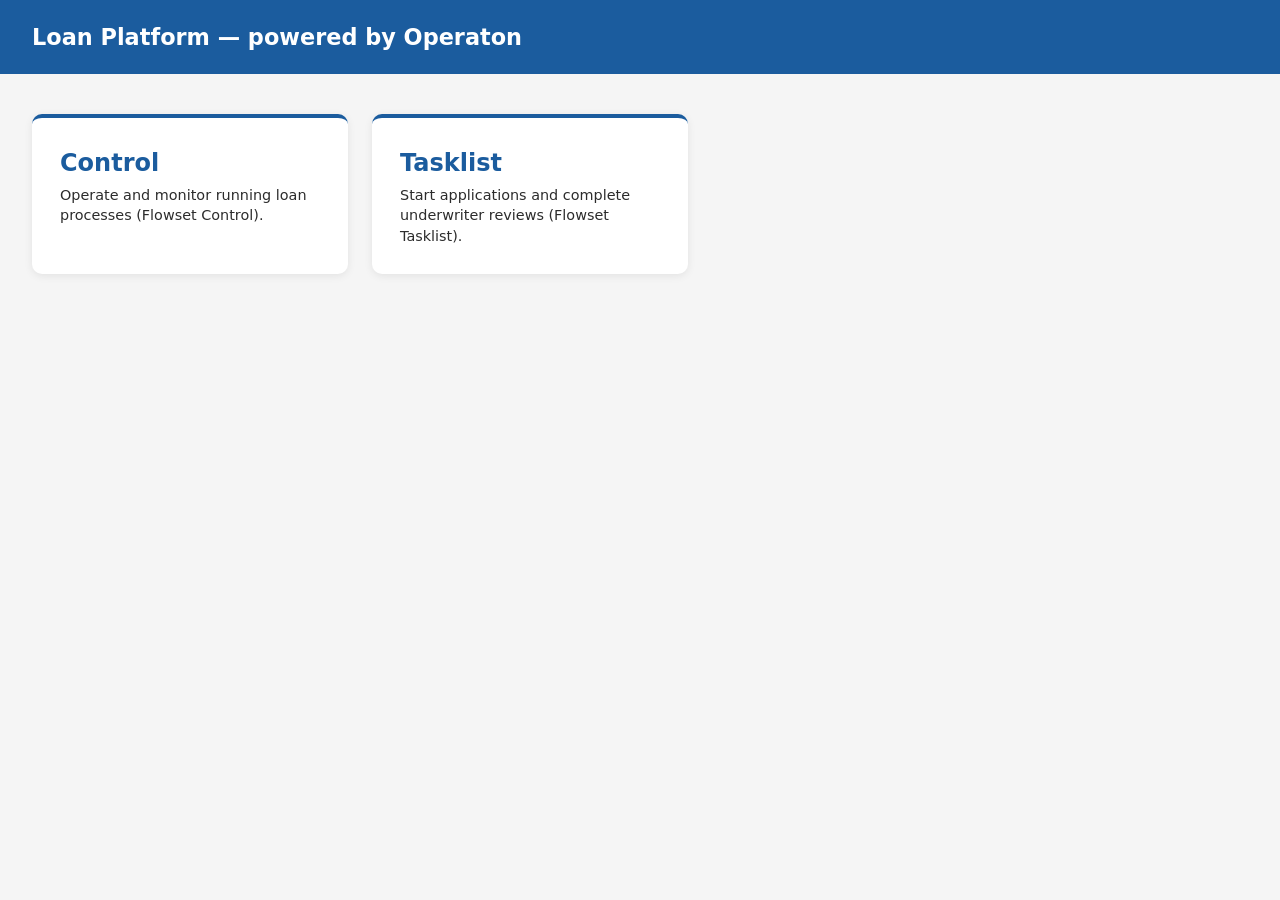
<file: examples/loan-platform-sso/nginx/html/index.html>
<!doctype html>
<html lang="en">
<head>
  <meta charset="utf-8"/>
  <meta name="viewport" content="width=device-width, initial-scale=1"/>
  <title>Loan Platform</title>
  <style>
    :root { --accent:#1b5c9e; --dark:#2c2c2c; --bg:#f5f5f5; }
    body { margin:0; font-family: system-ui, sans-serif; background:var(--bg); color:var(--dark); }
    header { background:var(--accent); color:#fff; padding:1.5rem 2rem; }
    h1 { margin:0; font-size:1.4rem; }
    main { display:flex; gap:1.5rem; padding:2.5rem 2rem; flex-wrap:wrap; }
    a.tile { display:block; width:260px; padding:1.75rem; background:#fff; border-radius:10px;
             text-decoration:none; color:var(--dark); box-shadow:0 2px 8px rgba(0,0,0,.08);
             border-top:4px solid var(--accent); }
    a.tile:hover { box-shadow:0 4px 16px rgba(0,0,0,.15); }
    .tile h2 { margin:.2rem 0 .5rem; color:var(--accent); }
    .tile p { margin:0; font-size:.9rem; line-height:1.4; }
  </style>
</head>
<body>
  <header><h1>Loan Platform — powered by Operaton</h1></header>
  <main>
    <a class="tile" href="/control/">
      <h2>Control</h2>
      <p>Operate and monitor running loan processes (Flowset Control).</p>
    </a>
    <a class="tile" href="/tasklist/">
      <h2>Tasklist</h2>
      <p>Start applications and complete underwriter reviews (Flowset Tasklist).</p>
    </a>
  </main>
</body>
</html>
</file>
